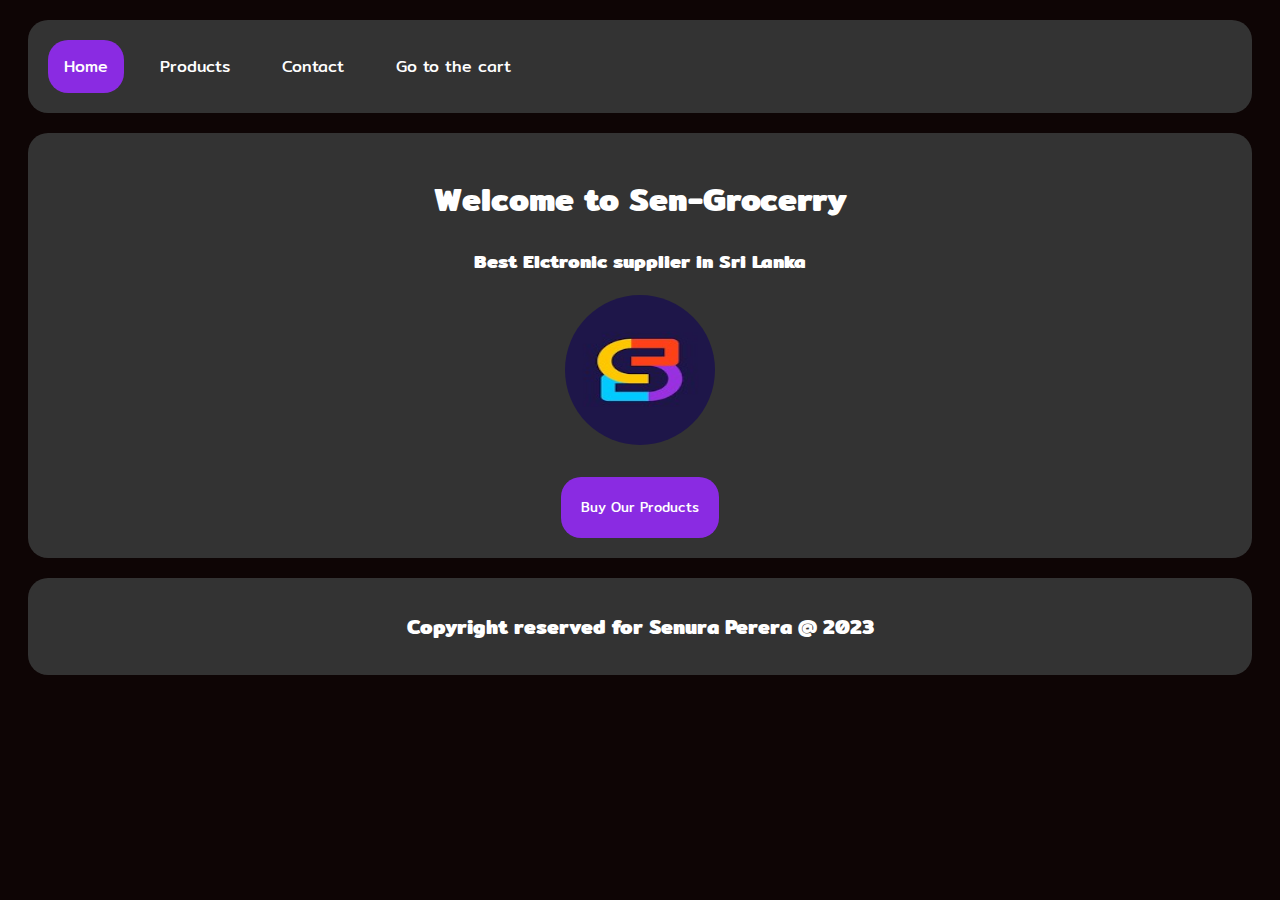
<file: index.html>
<!DOCTYPE html>
<html lang="en">
<head>
    <meta charset="UTF-8">
    <meta http-equiv="X-UA-Compatible" content="IE=edge">
    <link rel="icon" type="image/x-icon" href="download.jpg">
    <link rel="stylesheet" href="style.css">
    <meta name="viewport" content="width=device-width, initial-scale=1.0">
    <title>Sen-Grocerry | Home</title>
</head>
<body>
    <div class="topnav" id="myTopnav">
<ul>
  <li><a class="active" href="./">Home</a></li>
  <li><a href="./product.html">Products</a></li>
  <li><a href="./contact.html">Contact</a></li>
  <li><a href="./cart.html">Go to the cart</a></li>
</ul>
</div>
<div class="home">
<h1>Welcome to Sen-Grocerry</h1>
<h3>Best Elctronic supplier in Sri Lanka</h3>
<img src="download1.jpg"><br><br>
<!--Belongs to Senura Perera!-->
<button><a href="./product.html">Buy Our Products</a></button>
</div>
<footer>
    <h1>Copyright reserved for Senura Perera @ 2023</h1>
</footer>
</body>
<script src="script.js"></script>
</html>
</file>
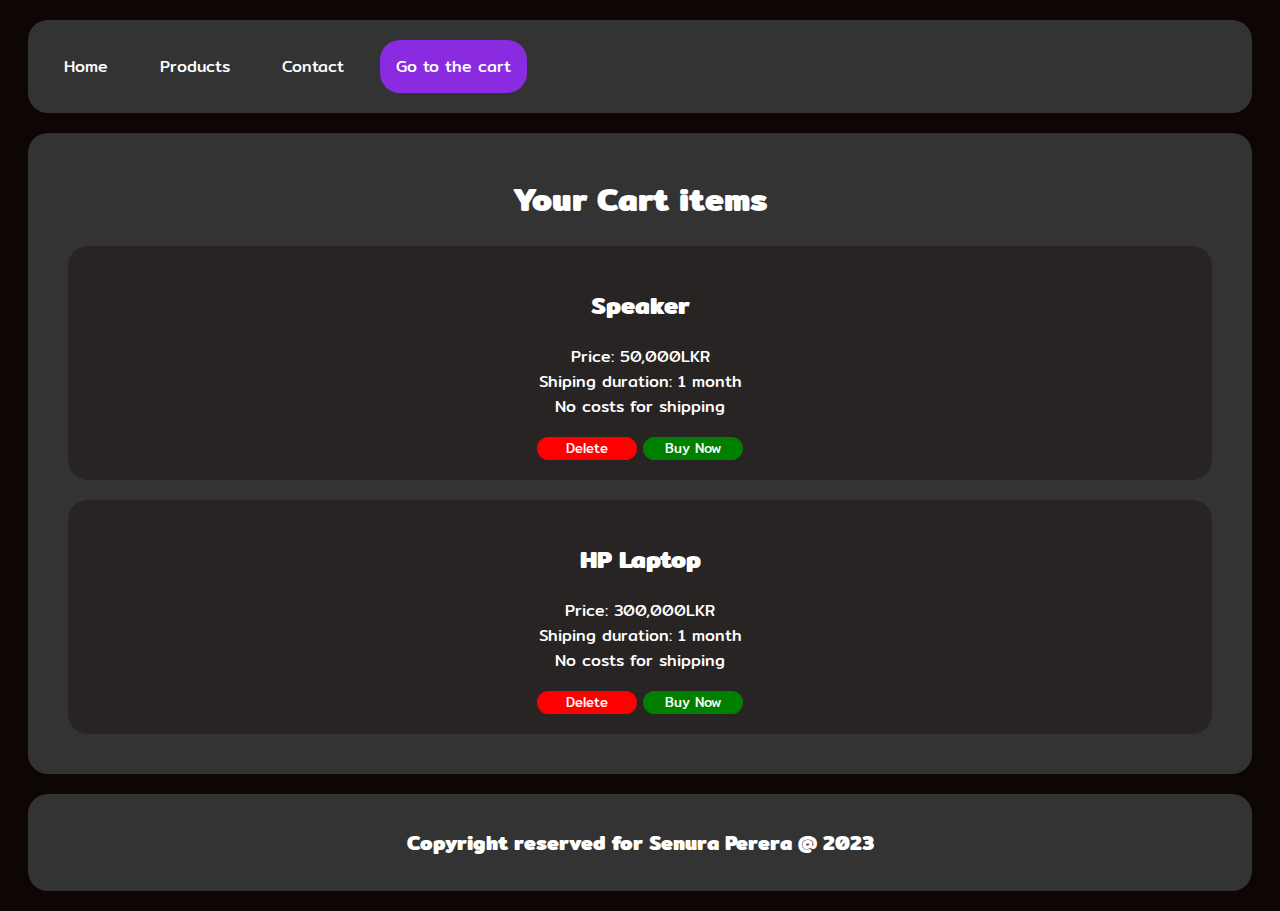
<file: cart.html>
<!DOCTYPE html>
<html lang="en">
<head>
    <meta charset="UTF-8">
    <meta http-equiv="X-UA-Compatible" content="IE=edge">
    <link rel="icon" type="image/x-icon" href="download.jpg">
    <link rel="stylesheet" href="style.css">
    <meta name="viewport" content="width=device-width, initial-scale=1.0">
    <title>Sen-Grocerry | Shopping Cart</title>
</head>
<body>
    <div class="topnav" id="myTopnav">
        <ul>
          <li><a href="./index.html">Home</a></li>
          <li><a href="./product.html">Products</a></li>
          <li><a href="./contact.html">Contact</a></li>
          <li><a class="active" href="./cart.html">Go to the cart</a></li>
        </ul>
        </div>  
        <div class="cart">
            <h1>Your Cart items</h1>
            <div class="item">
                <h2>Speaker</h2>
                <p>
                   Price: 50,000LKR <br> Shiping duration: 1 month<br>No costs for shipping
                </p>
                <button class="delete">Delete</button>
                <button class="buy">Buy Now</button>
            </div>
            <div class="item">
                <h2>HP Laptop</h2>
                <p>
                    Price: 300,000LKR <br> Shiping duration: 1 month<br>No costs for shipping
                 </p>
                 <button class="delete">Delete</button>
                <button class="buy">Buy Now</button>
            </div>
        </div>
        <footer>
            <h1>Copyright reserved for Senura Perera @ 2023</h1>
        </footer>
</body>
</html>
</file>
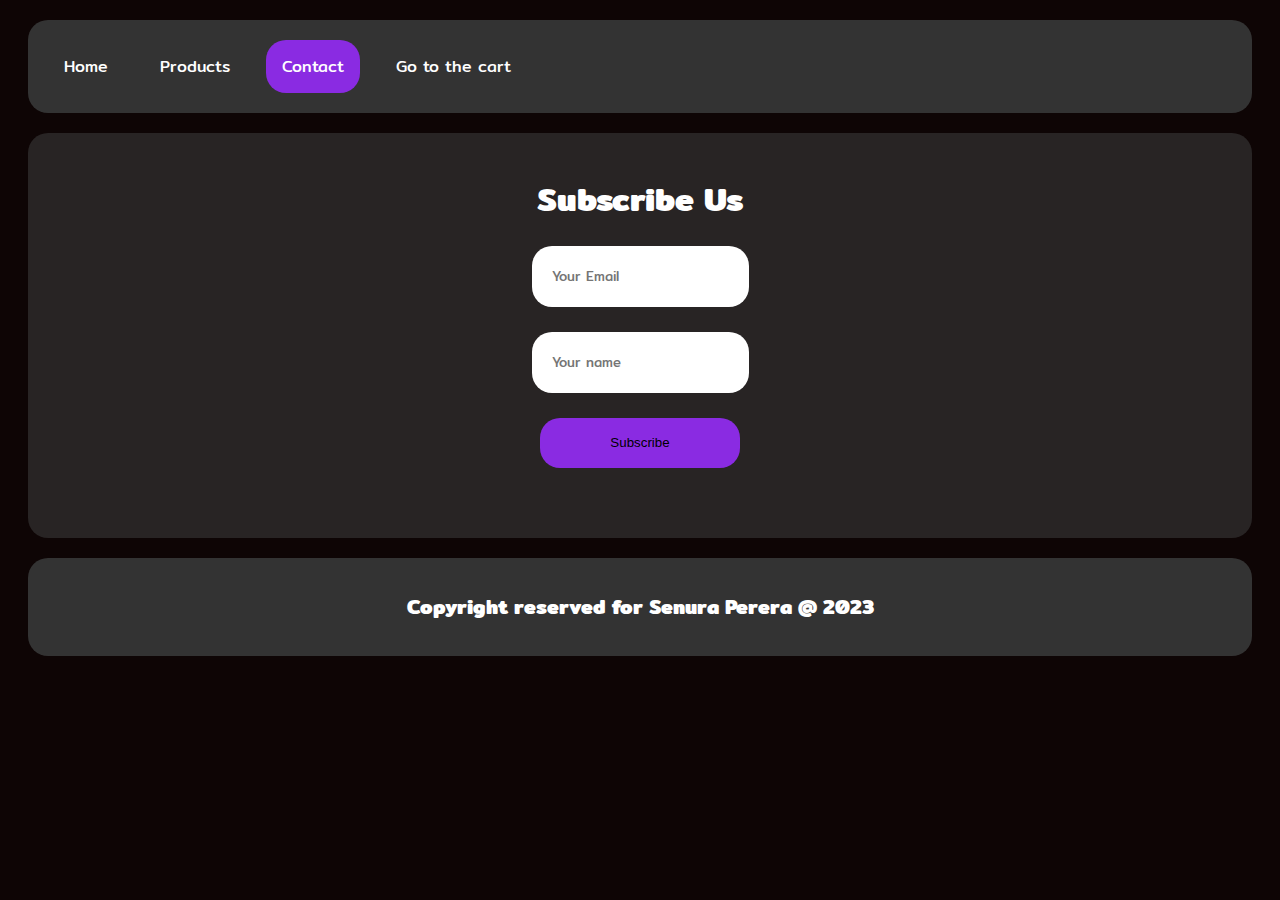
<file: contact.html>
<!DOCTYPE html>
<html lang="en">
<head>
    <meta charset="UTF-8">
    <meta http-equiv="X-UA-Compatible" content="IE=edge">
    <link rel="icon" type="image/x-icon" href="download.jpg">
    <link rel="stylesheet" href="style.css">
    <meta name="viewport" content="width=device-width, initial-scale=1.0">
    <title>Sen-Grocerry | Contact</title>
</head>
<body>
    <ul>
        <li><a href="./">Home</a></li>
        <li><a href="./product.html">Products</a></li>
        <li><a class="active" href="./contact.html">Contact</a></li>
        <li><a href="./cart.html">Go to the cart</a></li>
      </ul>
      </div>
      <div class="contact">
      <Form>
        <h1>Subscribe Us</h1>
        <input type="email" name="email" placeholder="Your Email" id=""><br><br>
        <input type="text" placeholder="Your name"><br><br>
        <button>Subscribe</button>
      </Form><br><br>
    </div>
    <footer>
        <h1>Copyright reserved for Senura Perera @ 2023</h1>
    </footer>
</body>
</html>
</file>
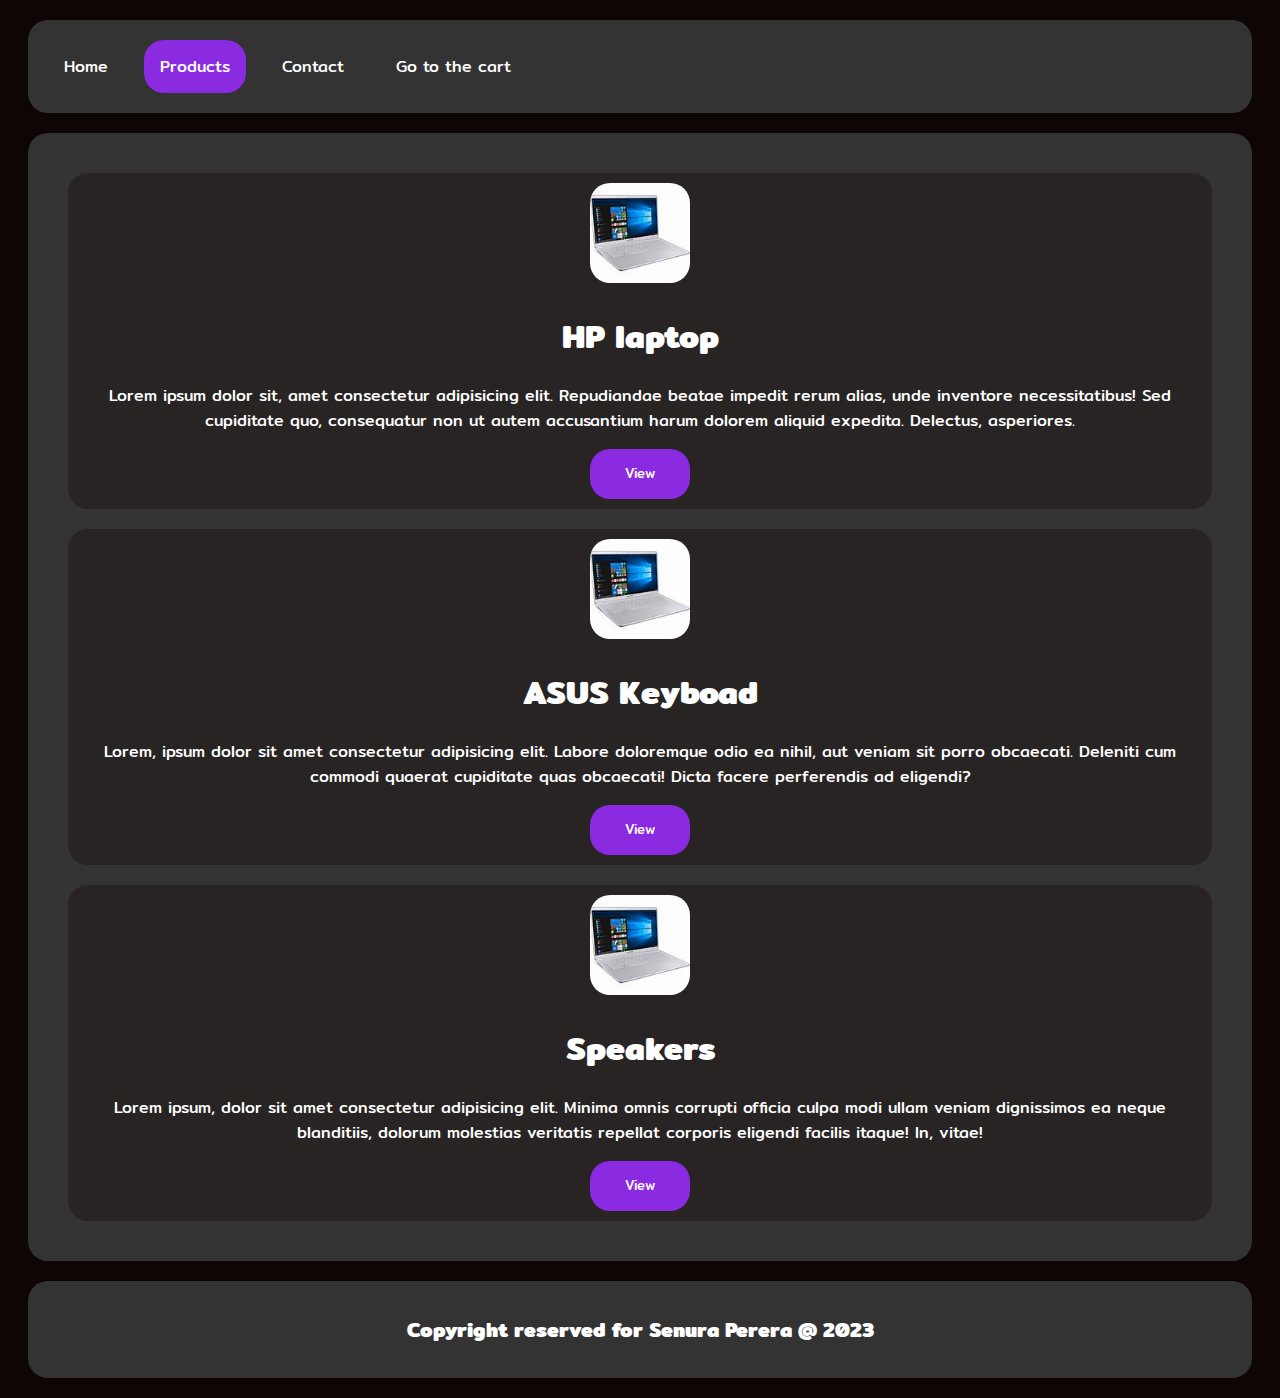
<file: product.html>
<!DOCTYPE html>
<html lang="en">
<head>
    <meta charset="UTF-8">
    <meta http-equiv="X-UA-Compatible" content="IE=edge">
    <meta name="viewport" content="width=device-width, initial-scale=1.0">
    <title>Sen-Grocerry | Products</title>
    <link rel="icon" type="image/x-icon" href="download.jpg">
    <link rel="stylesheet" href="style.css">
</head>
<body>
    <div class="topnav" id="myTopnav">
        <ul>
          <li><a href="./index.html">Home</a></li>
          <li><a class="active" href="./product.html">Products</a></li>
          <li><a href="./contact.html">Contact</a></li>
          <li><a href="./cart.html">Go to the cart</a></li>
        </ul>
        </div>
        <div class="products">
            <div class="product">
             <img src="./th.jpeg">
             <h1>HP laptop</h1>
             <p>Lorem ipsum dolor sit, amet consectetur adipisicing elit. Repudiandae beatae impedit rerum alias, unde inventore necessitatibus! Sed cupiditate quo, consequatur non ut autem accusantium harum dolorem aliquid expedita. Delectus, asperiores.</p>
             <button id="myBtn">View</button>
<div id="myModal" class="modal">
  <div class="modal-content">
    <span class="close">&times;</span>
    <img src="./th.jpeg">
    <h1>HP Laptop</h1>
    <p>Lorem ipsum dolor sit amet, consectetur adipisicing elit. Blanditiis fuga ut rem. Totam, fugiat recusandae! Hic ipsum provident corporis earum, totam voluptatem animi nisi dolorum, fuga, quo doloremque dignissimos? Eaque.</p>
</div>
</div>
            </div>
            <div class="product">
              <img src="./th.jpeg">
              <h1>ASUS Keyboad</h1>
              <p>Lorem, ipsum dolor sit amet consectetur adipisicing elit. Labore doloremque odio ea nihil, aut veniam sit porro obcaecati. Deleniti cum commodi quaerat cupiditate quas obcaecati! Dicta facere perferendis ad eligendi?</p>
              <button id="myBtn3">View</button>
 <div id="myModal3" class="modal">
   <div class="modal-content">
     <span class="close3">&times;</span>
     <img src="./th.jpeg">
     <h1>ASUS Keyboard</h1>
     <p>Lorem ipsum dolor sit amet, consectetur adipisicing elit. Blanditiis fuga ut rem. Totam, fugiat recusandae! Hic ipsum provident corporis earum, totam voluptatem animi nisi dolorum, fuga, quo doloremque dignissimos? Eaque.</p>
 </div>
 </div>
             </div>
             <div class="product">
              <img src="./th.jpeg">
              <h1>Speakers</h1>
              <p>Lorem ipsum, dolor sit amet consectetur adipisicing elit. Minima omnis corrupti officia culpa modi ullam veniam dignissimos ea neque blanditiis, dolorum molestias veritatis repellat corporis eligendi facilis itaque! In, vitae!</p>
              <button id="myBtn2">View</button>
 <div id="myModal2" class="modal">
   <div class="modal-content">
     <span class="close2">&times;</span>
     <img src="./th (2).jpeg">
     <h1>Headphones</h1>
     <p>Lorem ipsum dolor sit amet, consectetur adipisicing elit. Blanditiis fuga ut rem. Totam, fugiat recusandae! Hic ipsum provident corporis earum, totam voluptatem animi nisi dolorum, fuga, quo doloremque dignissimos? Eaque.</p>
 </div>
 </div>
             </div>
        </div>
             <footer>
              <h1>Copyright reserved for Senura Perera @ 2023</h1>
          </footer>
</body>
<script src="script.js"></script>
</html>
</file>
<file: style.css>
@import url('https://fonts.googleapis.com/css2?family=Mitr:wght@500&display=swap');
ul {
    list-style-type: none;
    margin: 0;
    padding: 0;
    overflow: hidden;
    background-color: #333;
    border-radius: 20px;
    padding: 10px;
    margin: 20px;
    font-family: 'Mitr', sans-serif;
  }
  
  li {
    float: left;
    border-radius: 20px;
    padding: 10px;
    font-family: 'Mitr', sans-serif;
  }
  
  li a {
    display: block;
    color: white;
    text-align: center;
    padding: 14px 16px;
    text-decoration: none;
    font-family: 'Mitr', sans-serif;
  }
  
  li a:hover:not(.active) {
    background-color: #111;
    font-family: 'Mitr', sans-serif;
  }
  
  .active {
    background-color: blueviolet;
    border-radius: 20px;
    font-family: 'Mitr', sans-serif;
  }
  .home{
    position: relative;
    color: white;
    padding:20px;
    margin: 20px;
    text-align: center;
    font-family: 'Mitr', sans-serif;
    background-color: #333;
    border-radius: 20px;
  }
  .home img{
    border-radius: 100%;
    width: 150px;
    height: 150px;
  }
  .home button{
    color: White;
    background-color: blueviolet;
    font-family: 'Mitr', sans-serif;
    border-radius: 20px;
    padding: 20px;
    box-shadow: none;
    border: none;
    text-decoration: none;
  }
  .home button a{
    text-decoration: none;
    color: white;
    font-family: 'Mitr', sans-serif;
  
  }
  body{
    background-color: rgb(14, 5, 5);
  }
  footer{
background-color: #333;
font-family: 'Mitr', sans-serif;
font-size: 10px;
margin: 20px;
padding:20px;
text-align: center;
color: white;
border-radius: 20px;
  }
  .modal {
    display: none; 
    position: fixed; 
    z-index: 1;
    padding-top: 100px;
    left: 0;
    top: 0;
    width: 100%; 
    height: 100%; 
    overflow: auto; 
    background-color: rgb(0,0,0); 
    background-color: rgba(0,0,0,0.4); 
  }
  
  .modal-content {
    text-align: center;
    padding: 20px;
    background-color: #333;
    margin: auto;
    padding: 50px;
    color: white;
    border: 1px solid #888;
    width: 80%;
    font-family: 'Mitr', sans-serif;

  }
  .modal-content img{
    border-radius: 20px;
  }
  .close,.close2 ,.close3 {
    color: #aaaaaa;
    float: right;
    font-size: 28px;
    font-weight: bold;
    cursor: pointer;
  }
  
  .close:hover,
  .close:focus {
    color: #000;
    text-decoration: none;
    cursor: pointer;
  }
  .products{
    background-color: #333;
    width: auto;
    color: white;
    font-family: 'Mitr', sans-serif;
    padding: 20px;
    margin: 20px;
    border-radius: 20px;
    text-align: center;
  }
  .product{
    border-radius: 20px;
    background-color: #282424;
    color: white;
    font-family: 'Mitr', sans-serif;
    padding: 10px;
    margin: 20px;
  }
  .product button{
    color: white;
    background-color: blueviolet;
    width: 100px;
    height: 50px;
    border: none;
    border-radius: 20px;
    font-family: 'Mitr', sans-serif;

  }
  .product img{
    height:100px;
    width: 100px;
    border-radius: 20px;
  }
  .cart{
    background-color: #333;
    border-radius: 20px;
    margin: 20px;
    font-family: 'Mitr', sans-serif;
    text-align: center;
    color: white;
    padding: 20px;
  }
  .item{
    background-color: #282424;
    padding: 20px;
    font-family: 'Mitr', sans-serif;
    color: white;
    margin: 20px;
    border-radius: 20px;
  }
  .delete{
    background-color: red;
    color: white;
    font-family: 'Mitr', sans-serif;
    width: 100px;
    border-radius: 20px;
    border:none;
  }
  .buy{
    background-color: green;
    color: white;
    font-family: 'Mitr', sans-serif;
    width: 100px;
    border-radius: 20px;
    border:none;
  }
  .contact{
    font-family: 'Mitr', sans-serif;
    border-radius: 20px;
    color: white;
background-color: #282424;
text-align: center;
padding: 20px;
margin: 20px;
  }
  form input{
    border-radius: 20px;
    padding: 20px;
    font-family: 'Mitr', sans-serif;
    border: none;
  }
  .contact button{
    background-color: blueviolet;
    width: 200px;
    height: 50px;
    border-radius: 20px;
    border: none;
  }
  .contact iframe{
    border: none;
    border-radius: 20px;
    ruby-align: center;
    margin: 20px;
  }
</file>
